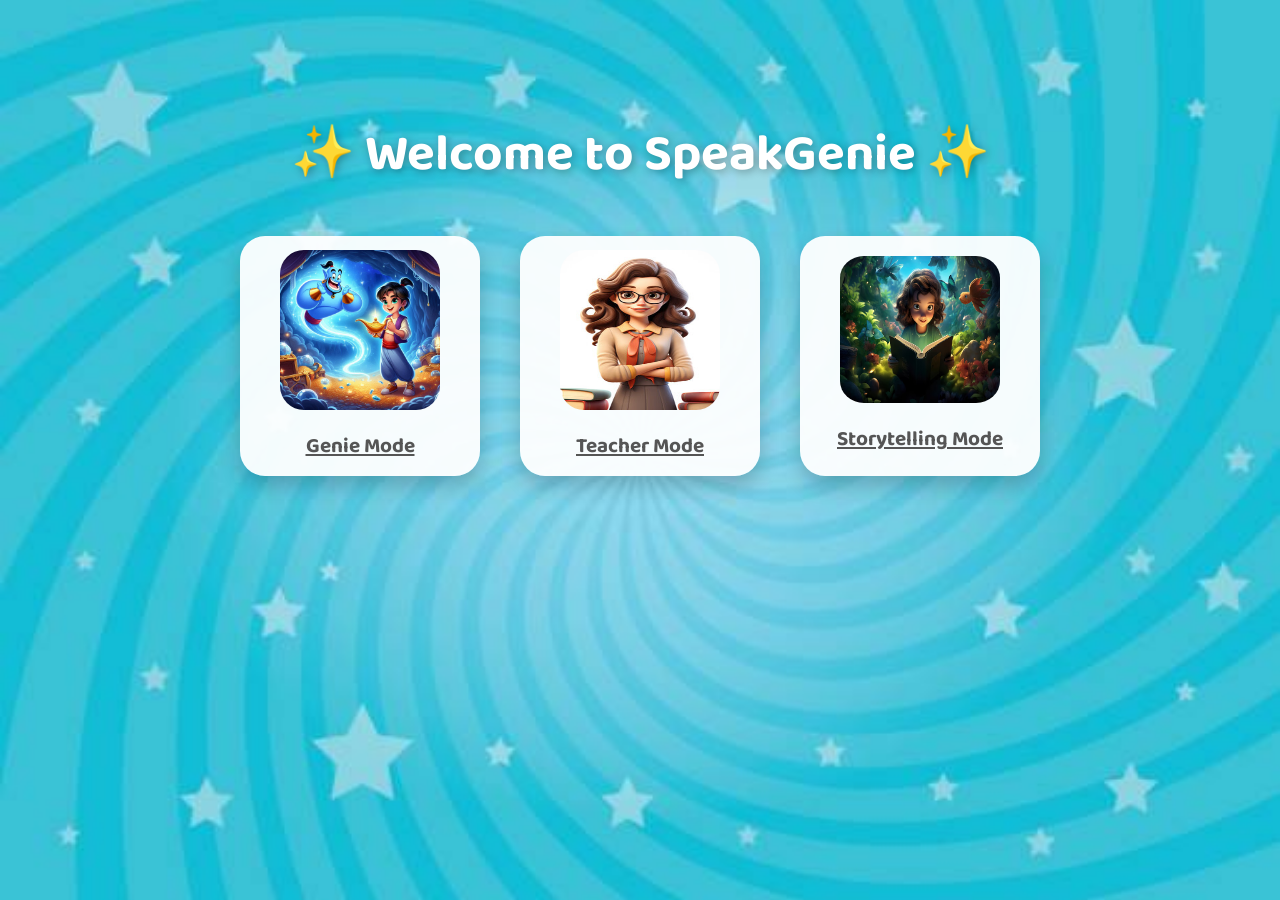
<file: templates/index.html>
<!DOCTYPE html>
<html lang="en">
<head>
    <meta charset="UTF-8">
    <title>Choose Your Mode</title>
    <link rel="stylesheet" href="/static/landing.css">
</head>
<body>
    <div class="landing-container">
        <h1 class="title">✨ Welcome to SpeakGenie ✨</h1>

        <div class="mode-buttons">
            <a href="/chat?mode=genie" class="mode-card genie">
                <img src="/static/images/lamp.png" alt="Genie Mode">
                Genie Mode
            </a>
            <a href="/chat?mode=teacher" class="mode-card teacher">
                <img src="/static/images/teacher.png" alt="Teacher Mode">
                Teacher Mode
            </a>
            <a href="/chat?mode=storyteller" class="mode-card storyteller">
                <img src="/static/images/storyteller.png" alt="Storytelling Mode">
                Storytelling Mode
            </a>
        </div>
    </div>

    <script>
    function goToMode(mode) {
        // Optional smoke animation
        if (mode === 'genie') {
            document.body.classList.add("genie-animation");
            setTimeout(() => {
                window.location.href = `/chat?mode=${mode}`;
            }, 3000);
        } else {
            window.location.href = `/chat?mode=${mode}`;
        }
    }
</script>


</body>
</html>
</file>
<file: static/landing.css>
/* Fun Comic Font */
@import url('https://fonts.googleapis.com/css2?family=Baloo+2:wght@700&display=swap');

body {
    margin: 0;
    padding: 0;
    background-image: url("/static/images/bg.png"); /* or .png */
    background-size: cover;           /* scales image to cover screen */
    background-repeat: no-repeat;     /* no tiling */
    background-position: center;      /* centers image */
    height: 100vh;                    /* makes sure it covers full screen */
    font-family: 'Baloo 2', cursive;  /* optional fun font */
}


.landing-container {
    text-align: center;
    padding-top: 80px;
}

.title {
    font-size: 3.2rem;
    color: #fff;
    text-shadow: 2px 2px 8px #00000050;
    margin-bottom: 40px;
    animation: bounce 2s ease-in-out infinite;
}

@keyframes bounce {
    0%, 100% { transform: translateY(0); }
    50% { transform: translateY(-10px); }
}

.mode-buttons {
    display: flex;
    justify-content: center;
    gap: 40px;
    flex-wrap: wrap;
}

.mode-card {
    background: #fffffff1;
    padding: 20px;
    border-radius: 25px;
    box-shadow: 0 10px 20px rgba(0,0,0,0.2);
    cursor: pointer;
    transition: transform 0.4s ease, background 0.3s ease;
    width: 200px;
    height: 200px;
    font-size: 1.3rem;
    color: #555;
    display: flex;
    flex-direction: column;
    align-items: center;
    justify-content: center;
    font-weight: bold;
}

.mode-card:hover {
    transform: scale(1.1);
    background: #ffffff;
}

.mode-card img {
    width: 80%;
    height: 80%;
    margin-bottom: 10%;
    border-radius: 15%;
}
</file>
